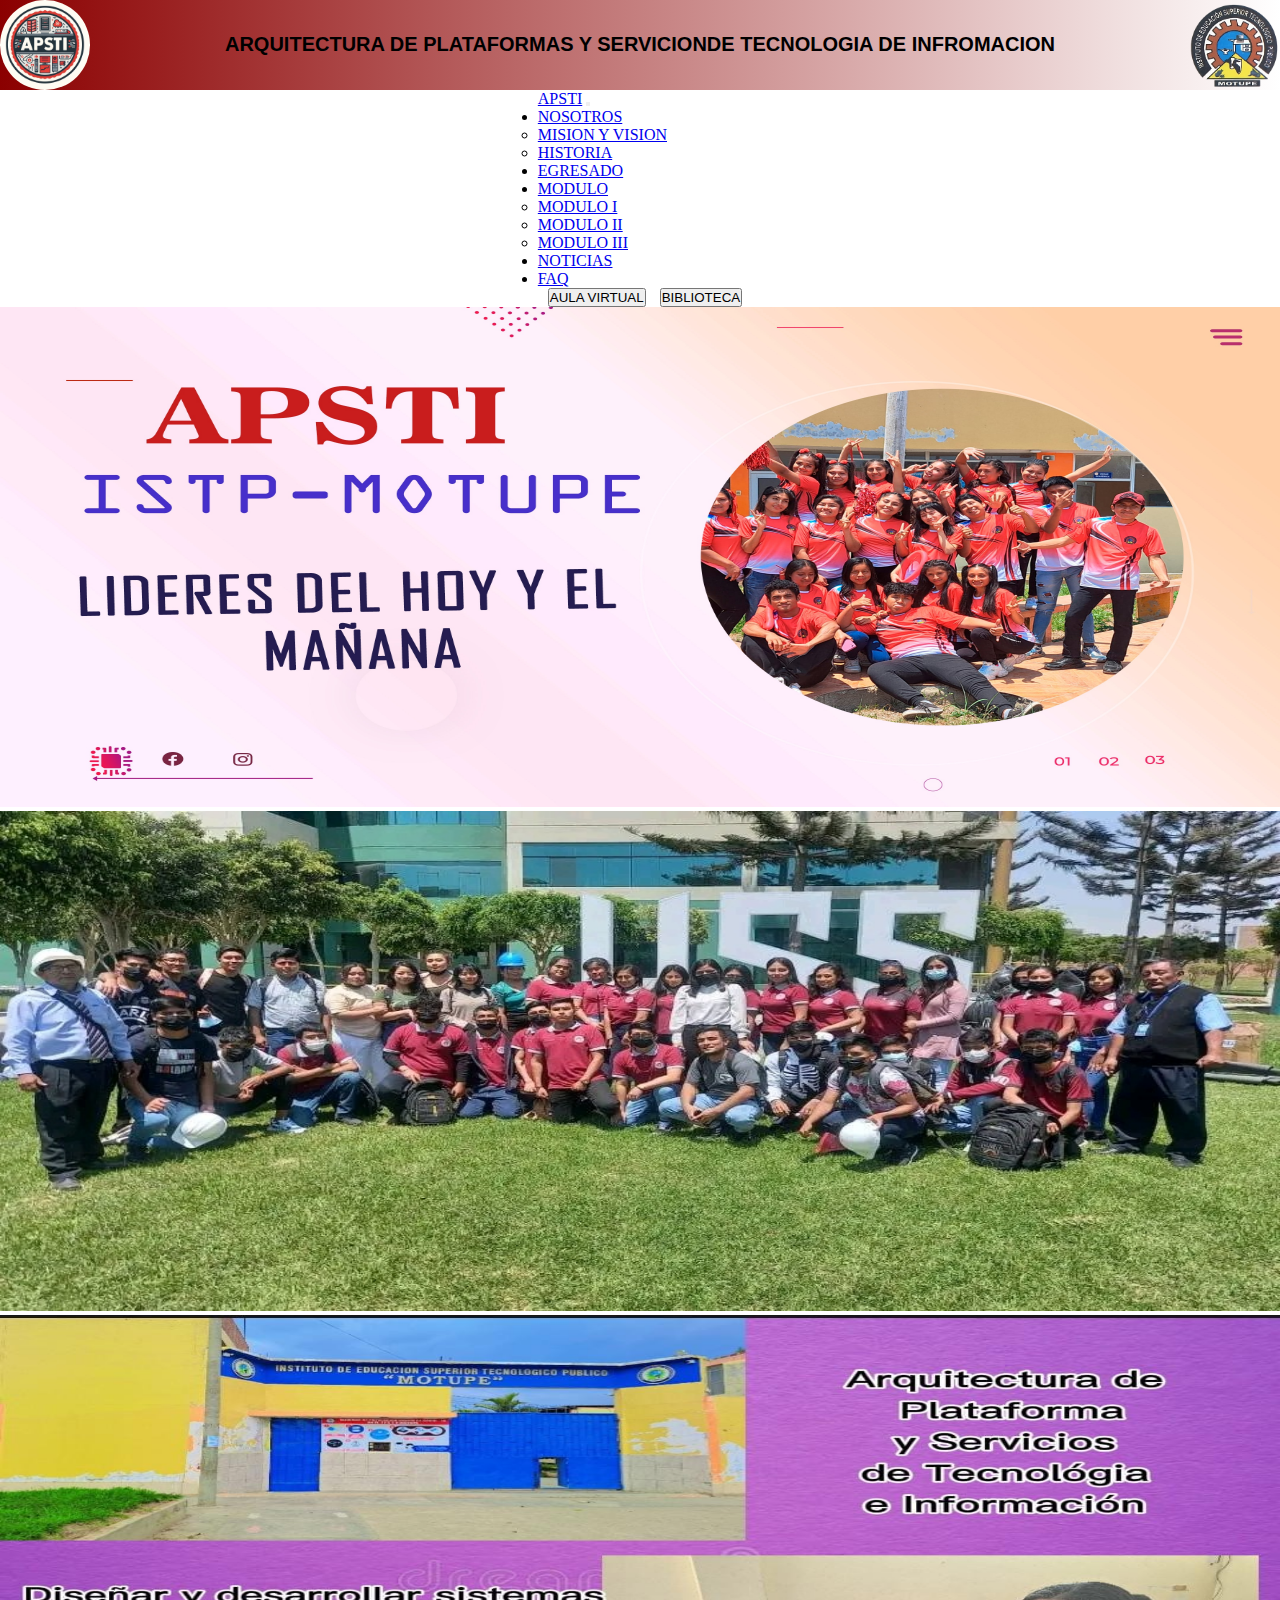
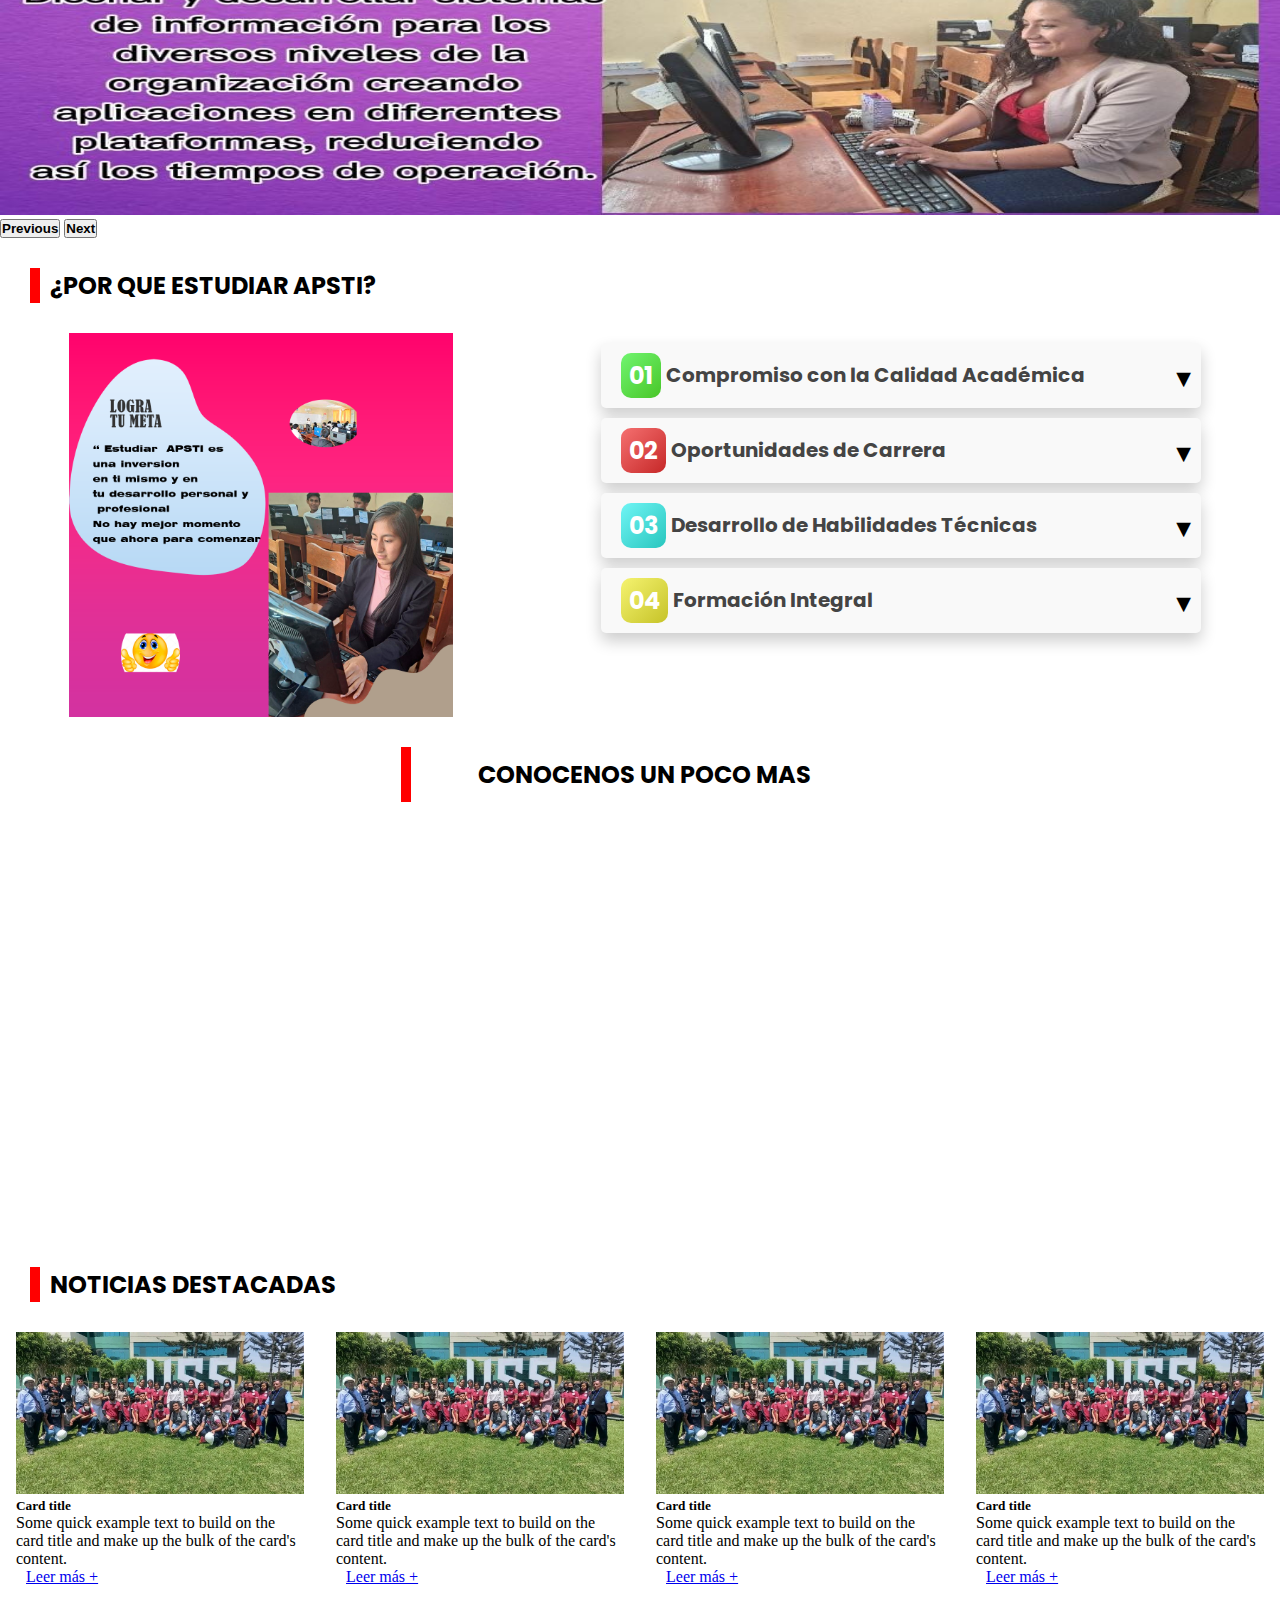
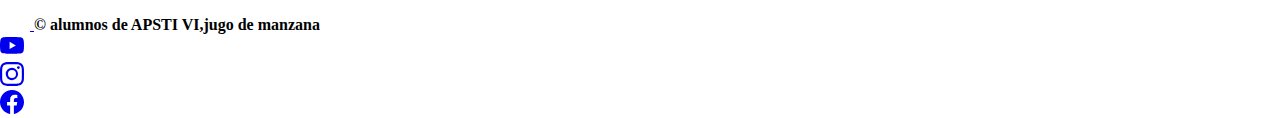
<file: index.html>
<!DOCTYPE html>
<html lang="en">
<head>
    <meta charset="UTF-8">
    <meta name="viewport" content="width=device-width, initial-scale=1.0">
    <link href="https://cdn.jsdelivr.net/npm/bootstrap@5.3.2/dist/css/bootstrap.min.css" rel="stylesheet" 
    integrity="sha384-T3c6CoIi6uLrA9TneNEoa7RxnatzjcDSCmG1MXxSR1GAsXEV/Dwwykc2MPK8M2HN" crossorigin="anonymous">
    <link rel="stylesheet" href="styles.css">
    <link rel="stylesheet" href="cartas1.css">
    <link rel="stylesheet" href="video.css">
    <link rel="stylesheet" href="noticias.css">
    <link rel="icon" href="APSTI ICON.png" type="image/x-icon">
    <title>APSTI-MOTUPE</title>
</head>
<body>
    <header >
        <img class="portada1" src="imagenes/APSTI.jpeg" alt="portada">
        <h1>ARQUITECTURA DE PLATAFORMAS Y SERVICIONDE TECNOLOGIA DE INFROMACION</h1>
        <img class="portada2" src="imagenes/motupe.png" alt="">
    </header>

    <nav class="navbar navbar-expand-lg navbar-light bg-light" aria-label="Eighth navbar example">
      <div class="container">
        <a class="navbar-brand" href="#">APSTI</a>
        <button class="navbar-toggler" type="button" data-bs-toggle="collapse" data-bs-target="#navbarsExample07" aria-controls="navbarsExample07" aria-expanded="false" aria-label="Toggle navigation">
          <span class="navbar-toggler-icon"></span>
        </button>
        
        <div class="collapse navbar-collapse" id="navbarsExample07">
          <ul class="navbar-nav">
            <li class="nav-item dropdown">
              <a class="nav-link dropdown-toggle" href="#" role="button" data-bs-toggle="dropdown" aria-expanded="false">
                NOSOTROS
              </a>
              <ul class="dropdown-menu">
                <li><a class="dropdown-item" href="/quienes somos/somos.html">MISION Y VISION</a></li>
                <li><a class="dropdown-item" href="#">HISTORIA</a></li>
              </ul>
            </li>
            <li class="nav-item">
              <a class="nav-link" href="#">EGRESADO</a>
            </li>
            <li class="nav-item dropdown">
              <a class="nav-link dropdown-toggle" href="#" role="button" data-bs-toggle="dropdown" aria-expanded="false">
                MODULO
              </a>
              <ul class="dropdown-menu">
                <li><a class="dropdown-item" href="#">MODULO I</a></li>
                <li><a class="dropdown-item" href="#">MODULO II</a></li>
                <li><a class="dropdown-item" href="#">MODULO III</a></li>
              </ul>
            </li>
            <li class="nav-item">
              <a class="nav-link" href="#">NOTICIAS</a>
            </li>
            <li class="nav-item">
              <a class="nav-link" href="#">FAQ</a>
            </li>
          </ul>
          <div class="botones">
          <button type="button" class="btn btn-danger btn-sm">AULA VIRTUAL</button>
          <button type="button" class="btn btn-secondary btn-sm">BIBLIOTECA</button>
        </div>
        </div>
      </div>
      
    </nav>
    
    <div id="carouselExampleControlsNoTouching" class="carousel slide" data-bs-touch="false">
        <div class="carousel-inner">
          <div class="carousel-item active">
            <img src="imagenes/barturen.jpeg" class="slider" alt="...">
          </div>
          <div class="carousel-item">
            <img src="imagenes/quienes somos.jpeg" class="slider" alt="...">
          </div>
          <div class="carousel-item">
            <img src="imagenes/portadaq.jpeg" class="slider" alt="...">
          </div>
        </div>
        <button class="carousel-control-prev" type="button" data-bs-target="#carouselExampleControlsNoTouching" data-bs-slide="prev">
          <span class="carousel-control-prev-icon" aria-hidden="true"></span>
          <span class="visually-hidden">Previous</span>
        </button>
        <button class="carousel-control-next" type="button" data-bs-target="#carouselExampleControlsNoTouching" data-bs-slide="next">
          <span class="carousel-control-next-icon" aria-hidden="true"></span>
          <span class="visually-hidden">Next</span>
        </button>
    </div>
    <div class="contenedor-padre">
      <h2 class="APSTI">¿POR QUE ESTUDIAR APSTI?</h2>
      <div class="contenedor">
        <div class="imagenes">
          <img src="imagenes/pagina 1reyes.png" alt="aa"></div>
        <div class="carta">
          <div class="carta1">
            <div class="subconteiner">
            <h2 class="marco">01</h2>
            <p class="dropbtn">Compromiso con la Calidad Académica</p>
          </div>
            <div class="carta1-content">
              <p><span> Laboratorios optimos:</span>Nuestros laboratorios están equipados con tecnología de punta,
                 proporcionando a los estudiantes un entorno práctico para aprender y experimentar.</p>

              <p><span> Infraestructura de alta calidad en las aulas:</span>Las aulas están diseñadas para facilitar un 
                ambiente de aprendizaje interactivo y colaborativo, 
                con todas las comodidades necesarias para el estudio.</p>

              <p><span>Docentes expertos con experiencia en el mundo laboral.</span></p>
            </div>
          </div>
          <div class="carta1">
            <div class="subconteiner">
            <h2 class="marco1">02</h2>
            <p class="dropbtn">Oportunidades de Carrera</p>
          </div>
            <div class="carta1-content">
              <p>Alta demanda de profesionales en TI.</p>
              <p>Amplia gama de oportunidades laborales.</p>
            </div>
          </div>
          <div class="carta1">
            <div class="subconteiner">
            <h2 class="marco2">03</h2>
            <p class="dropbtn">Desarrollo de Habilidades Técnicas</p>
          </div>
            <div class="carta1-content">
              <p><span>APSTI </span> te proporciona un sólido conjunto de habilidades 
                técnicas en áreas como el desarrollo de software, la gestión de bases de datos y la seguridad de la información.</p>
            </div>
          </div>
          <div class="carta1">
            <div class="subconteiner">
            <h2 class="marco3">04</h2>
            <p class="dropbtn">Formación Integral</p>
          </div>
            <div class="carta1-content">
              <p>La carrera de APSTI no solo se centra en el aspecto técnico, sino que también fomenta el desarrollo de habilidades blandas, 
                ética profesional y conocimientos empresariales, preparándote para un mundo laboral diverso y en constante cambio.</p>
            </div>
          </div>
              
        </div>
      </div>
    </div>

    <div class="video">
      <h2 class="sub-video">CONOCENOS UN POCO MAS </h2>
      <iframe width="760" height="415" 
      src="https://www.youtube.com/embed/hducFOEP5FU?si=gRPdNjBbV8Y_9Gum" 
      title="YouTube video player" frameborder="0" allow="accelerometer; autoplay; clipboard-write; encrypted-media; gyroscope; picture-in-picture; web-share" 
      allowfullscreen></iframe>
    </div>

    <div class="noticia">
      <h2 class="APSTI">NOTICIAS DESTACADAS</h2>
      <section class="noticias">
      <div class="card" style="width: 18rem;">
        <img src="imagenes/quienes somos.jpeg" class="card-img-top" alt="...">
        <div class="card-body">
          <h5 class="card-title">Card title</h5>
          <p class="card-text">Some quick example text to build on the card title and make up the bulk of the card's content.</p>
          <a href="#" class="btn btn-danger">Leer más +</a>
        </div>
      </div>
      <div class="card" style="width: 18rem;">
        <img src="imagenes/quienes somos.jpeg" class="card-img-top" alt="...">
        <div class="card-body">
          <h5 class="card-title">Card title</h5>
          <p class="card-text">Some quick example text to build on the card title and make up the bulk of the card's content.</p>
          <a href="#" class="btn btn-danger">Leer más +</a>

        </div>
      </div>
      <div class="card" style="width: 18rem;">
        <img src="imagenes/quienes somos.jpeg" class="card-img-top" alt="...">
        <div class="card-body">
          <h5 class="card-title">Card title</h5>
          <p class="card-text">Some quick example text to build on the card title and make up the bulk of the card's content.</p>
          <a href="#" class="btn btn-danger">Leer más +</a>

        </div>
      </div>
      <div class="card" style="width: 18rem;">
        <img src="imagenes/quienes somos.jpeg" class="card-img-top" alt="...">
        <div class="card-body">
          <h5 class="card-title">Card title</h5>
          <p class="card-text">Some quick example text to build on the card title and make up the bulk of the card's content.</p>
          <a href="#" class="btn btn-danger">Leer más +</a>

        </div>
      </div>
      </section>

      <div class="more-news">
        <a href="#" class="btn btn-danger">Más Noticias</a>
      </div>
    </div>


    <footer class="d-flex flex-wrap justify-content-between align-items-center py-3 my-4 border-top">
      <div class="col-md-4 d-flex align-items-center">
        <a href="/" class="mb-3 me-2 mb-md-0 text-body-secondary text-decoration-none lh-1">
          <svg class="bi" width="30" height="24"><use xlink:href="#bootstrap"/></svg>
        </a>
        <span class="mb-3 mb-md-0 text-body-secondary">&copy; alumnos de APSTI VI,jugo de manzana</span>
      </div>
  
      <ul class="nav col-md-4 justify-content-end list-unstyled d-flex">
        <li class="ms-3"><a class="text-body-secondary" href="#"><svg xmlns="http://www.w3.org/2000/svg" width="24" height="24" fill="currentColor" class="bi bi-youtube" viewBox="0 0 16 16">
          <path d="M8.051 1.999h.089c.822.003 4.987.033 6.11.335a2.01 2.01 0 0 1 1.415 1.42c.101.38.172.883.22 1.402l.01.104.022.26.008.104c.065.914.073 1.77.074 1.957v.075c-.001.194-.01 1.108-.082 2.06l-.008.105-.009.104c-.05.572-.124 1.14-.235 1.558a2.007 2.007 0 0 1-1.415 1.42c-1.16.312-5.569.334-6.18.335h-.142c-.309 0-1.587-.006-2.927-.052l-.17-.006-.087-.004-.171-.007-.171-.007c-1.11-.049-2.167-.128-2.654-.26a2.007 2.007 0 0 1-1.415-1.419c-.111-.417-.185-.986-.235-1.558L.09 9.82l-.008-.104A31.4 31.4 0 0 1 0 7.68v-.123c.002-.215.01-.958.064-1.778l.007-.103.003-.052.008-.104.022-.26.01-.104c.048-.519.119-1.023.22-1.402a2.007 2.007 0 0 1 1.415-1.42c.487-.13 1.544-.21 2.654-.26l.17-.007.172-.006.086-.003.171-.007A99.788 99.788 0 0 1 7.858 2h.193zM6.4 5.209v4.818l4.157-2.408L6.4 5.209z"/>
        </svg></a></li>
        <li class="ms-3"><a class="text-body-secondary" href="#"><svg xmlns="http://www.w3.org/2000/svg" width="24" height="24" fill="currentColor" class="bi bi-instagram" viewBox="0 0 16 16">
          <path d="M8 0C5.829 0 5.556.01 4.703.048 3.85.088 3.269.222 2.76.42a3.917 3.917 0 0 0-1.417.923A3.927 3.927 0 0 0 .42 2.76C.222 3.268.087 3.85.048 4.7.01 5.555 0 5.827 0 8.001c0 2.172.01 2.444.048 3.297.04.852.174 1.433.372 1.942.205.526.478.972.923 1.417.444.445.89.719 1.416.923.51.198 1.09.333 1.942.372C5.555 15.99 5.827 16 8 16s2.444-.01 3.298-.048c.851-.04 1.434-.174 1.943-.372a3.916 3.916 0 0 0 1.416-.923c.445-.445.718-.891.923-1.417.197-.509.332-1.09.372-1.942C15.99 10.445 16 10.173 16 8s-.01-2.445-.048-3.299c-.04-.851-.175-1.433-.372-1.941a3.926 3.926 0 0 0-.923-1.417A3.911 3.911 0 0 0 13.24.42c-.51-.198-1.092-.333-1.943-.372C10.443.01 10.172 0 7.998 0h.003zm-.717 1.442h.718c2.136 0 2.389.007 3.232.046.78.035 1.204.166 1.486.275.373.145.64.319.92.599.28.28.453.546.598.92.11.281.24.705.275 1.485.039.843.047 1.096.047 3.231s-.008 2.389-.047 3.232c-.035.78-.166 1.203-.275 1.485a2.47 2.47 0 0 1-.599.919c-.28.28-.546.453-.92.598-.28.11-.704.24-1.485.276-.843.038-1.096.047-3.232.047s-2.39-.009-3.233-.047c-.78-.036-1.203-.166-1.485-.276a2.478 2.478 0 0 1-.92-.598 2.48 2.48 0 0 1-.6-.92c-.109-.281-.24-.705-.275-1.485-.038-.843-.046-1.096-.046-3.233 0-2.136.008-2.388.046-3.231.036-.78.166-1.204.276-1.486.145-.373.319-.64.599-.92.28-.28.546-.453.92-.598.282-.11.705-.24 1.485-.276.738-.034 1.024-.044 2.515-.045v.002zm4.988 1.328a.96.96 0 1 0 0 1.92.96.96 0 0 0 0-1.92zm-4.27 1.122a4.109 4.109 0 1 0 0 8.217 4.109 4.109 0 0 0 0-8.217zm0 1.441a2.667 2.667 0 1 1 0 5.334 2.667 2.667 0 0 1 0-5.334z"/>
        </svg></a></li>
        <li class="ms-3"><a class="text-body-secondary" href="#"><svg xmlns="http://www.w3.org/2000/svg" width="24" height="24" fill="currentColor" class="bi bi-facebook" viewBox="0 0 16 16">
          <path d="M16 8.049c0-4.446-3.582-8.05-8-8.05C3.58 0-.002 3.603-.002 8.05c0 4.017 2.926 7.347 6.75 7.951v-5.625h-2.03V8.05H6.75V6.275c0-2.017 1.195-3.131 3.022-3.131.876 0 1.791.157 1.791.157v1.98h-1.009c-.993 0-1.303.621-1.303 1.258v1.51h2.218l-.354 2.326H9.25V16c3.824-.604 6.75-3.934 6.75-7.951z"/>
        </svg></a></li>
      </ul>
    </footer>
      
    
    
      <script src="cartas1.js"></script>
    <script src="https://cdn.jsdelivr.net/npm/bootstrap@5.3.2/dist/js/bootstrap.bundle.min.js" 
    integrity="sha384-C6RzsynM9kWDrMNeT87bh95OGNyZPhcTNXj1NW7RuBCsyN/o0jlpcV8Qyq46cDfL" crossorigin="anonymous"></script>
</body>
</html>
</file>
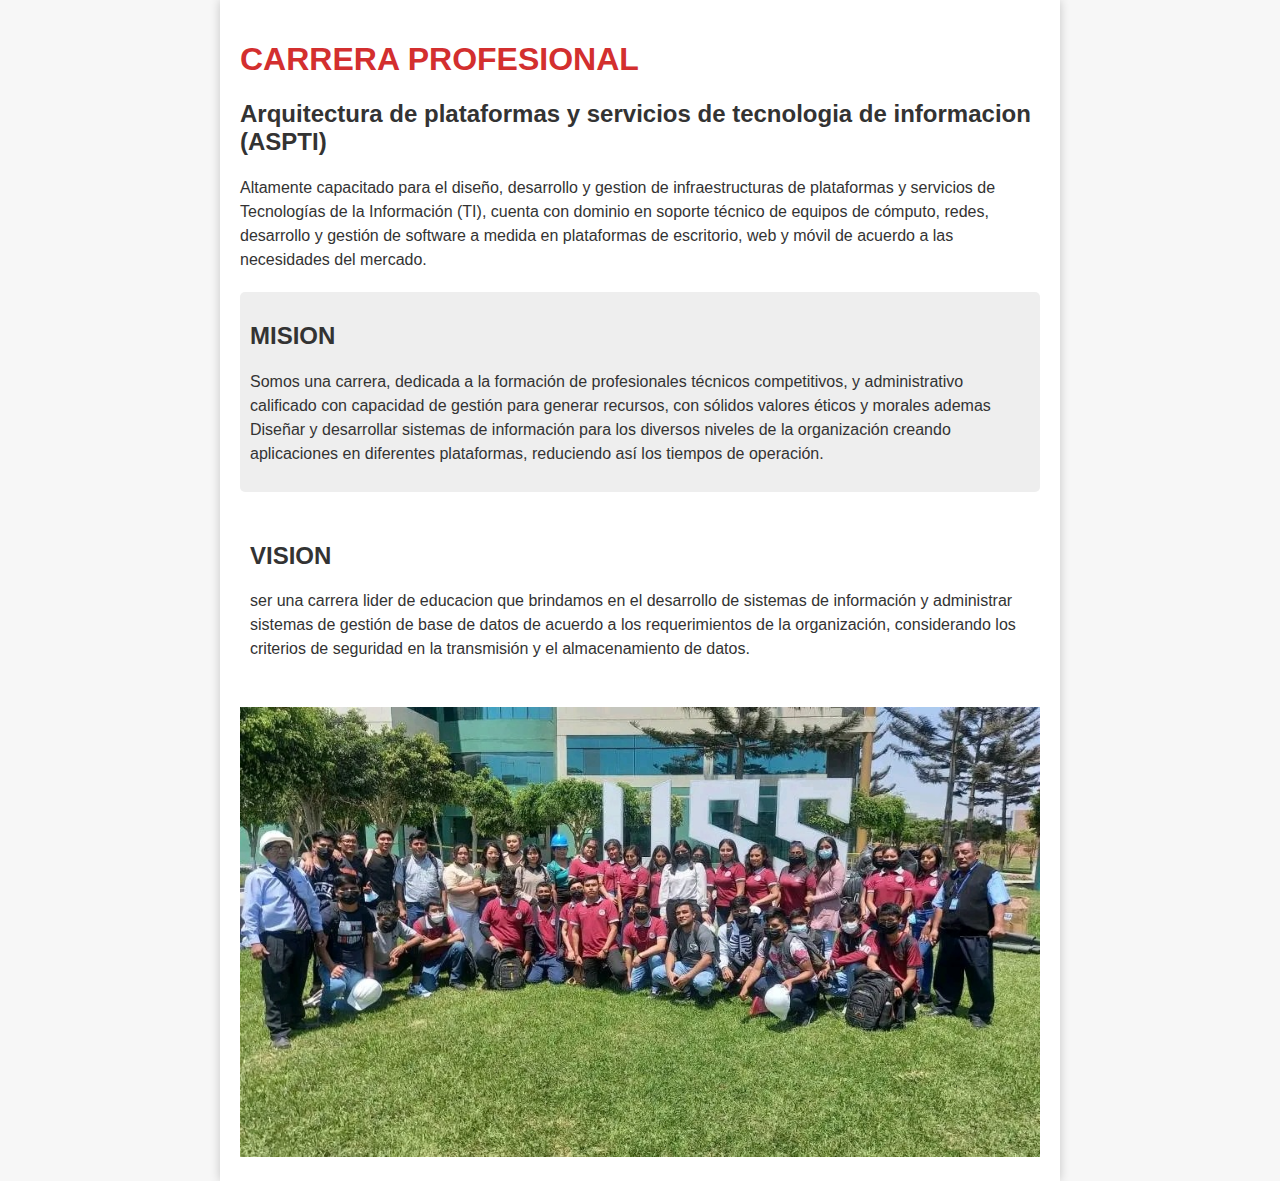
<file: quienes somos/somos.html>
<!DOCTYPE html>
<html lang="en">
<head>
    <meta charset="UTF-8">
    <meta name="viewport" content="width=device-width, initial-scale=1.0">
    <link rel="stylesheet" href="stilos.css">
    <title>Document</title>
</head>
<body>
    <section>
        <h1>CARRERA PROFESIONAL</h1>
        <div>
            <div class="carrera">
        <h2>Arquitectura de plataformas y servicios de tecnologia de informacion (ASPTI) </h2>
        <p> Altamente  capacitado para el diseño, desarrollo  y gestion de infraestructuras de 
            plataformas y servicios de Tecnologías de la Información (TI), cuenta con dominio en soporte
             técnico de equipos de cómputo, redes, desarrollo y gestión de software a medida en plataformas
             de escritorio, web y móvil de acuerdo a las necesidades del mercado.
        </P>   
            </div>
            
            <div class="notas">
        <h2>MISION</h2>
        <p>
            Somos una carrera, dedicada a la formación de profesionales técnicos competitivos,
        y administrativo calificado con capacidad de gestión para generar recursos, 
        con sólidos valores éticos y morales ademas
        Diseñar y desarrollar sistemas de información para los diversos niveles de la organización 
        creando aplicaciones en diferentes plataformas, reduciendo así los tiempos de operación.
        </p>
           </div>

           <div class="nota">
    <h2> VISION</h2>
    <p>
         ser una carrera lider de educacion que brindamos en el desarrollo de sistemas 
         de información y administrar sistemas de 
         gestión de base de datos de acuerdo a los requerimientos de la organización, 
         considerando los criterios de seguridad en la transmisión y el almacenamiento de datos.
        
     </p>
    
    </div>
    </div>
    <div class="img">
         <img class="img-1" src="/imagenes/quienes somos.jpeg">
    </div>
    
    
    </section>
    </body>
</html>
</file>
<file: styles.css>
*{
    margin: 0px;
    padding: 0px;
    box-sizing: border-box;
}

header{
    background: linear-gradient(90deg, #8B0000,white);
    display: flex;
    justify-content: space-between;
    align-items: center;
}
h1{
    font-family: Arial, Helvetica, sans-serif;
    text-align: center;
    font-size: 20px;
    font-weight: bold;
}
.portada1{
    width: 7%;
    border-radius: 50%;
}
.portada2{
    width: 7%;
}
.navbar{
    display: flex;
    justify-content: space-around;
}
.slider{
    width: 100%;
    height: 500px;
}
.btn{
    margin-left: 10px;
}
.collapse{
    justify-content: space-between;
}
</file>
<file: cartas1.css>
@import "https://fonts.googleapis.com/css2?family=Poppins:wght@200;300;400;500;600;700;800;900&display=swap";
* {
  margin: 0;
  padding: 0;
  box-sizing: border-box;
}
.contenedor-padre{
  margin-top: 30px;
}
.APSTI{
  margin-left: 30px;
  margin-bottom: 30px;
  border-left: 10px solid red;
  padding-left: 10px;
  max-width: 520px;
  font-family: "Poppins", sans-serif;
  font-weight: bold;
}
.contenedor{
  display: flex;
  justify-content: space-around;
  height: 30%;
}
.imagenes{
  width: 30%;
  height: 100%;
  display: flex;
}
img{
  width: 100%;
}
img:hover{
  cursor: pointer;
  opacity: 0.8;
}


.marco{
  background: linear-gradient(135deg, #70f570 , #49c628 );
  border-radius: 10px;
  padding: 5px 8px 5px 8px ;
  margin-right: 5px;
  color:white;
}
.marco1{
  color:white;
  background: linear-gradient(135deg, #f57070 , #c62828);
  border-radius: 10px;
  padding: 5px 8px 5px 8px ;
  margin-right: 5px;
}
.marco2{
  color:white;
  background: linear-gradient(135deg, #70f5f5 , #28c6be );
  border-radius: 10px;
  padding: 5px 8px 5px 8px ;
  margin-right: 5px;
}
.marco3{
  color:white;
  background: linear-gradient(135deg, #f5f370 , #c6c328 );
  border-radius: 10px;
  padding: 5px 8px 5px 8px ;
  margin-right: 5px;
}
.dropbtn{
  font-size: 20px;
  font-weight: bold;
  color: rgb(68, 68, 68);
}
.subconteiner{
  display: flex;
  align-items: center;
}
.carta1 {
    position: relative;
    display: block;
    cursor: pointer;
    margin: 10px;
    border: 1px;
    border-radius: 5px;
    padding: 10px 10px 10px 20px;
    width: 600px;
    background-color: #f9f9f9;
    box-shadow: 0px 8px 16px 0px rgba(0,0,0,0.2);
    font-family: "Poppins", sans-serif;
  }
  span{
    font-weight: bold;
  }
  .carta1-content {
    display: none;
    min-width: 160px;
    z-index: 1;
    padding: 12px 16px;
    border-radius: 4px;
    transition: all 0.5s ease; /* Cambia la duración a tu preferencia */
    transform: scaleY(); /* Inicialmente, el contenido está colapsado */
    transform-origin: top; /* El contenido se expande desde la parte superior */
    font-size: 15px;
}

  
  .carta1.active .carta1-content {
    display: block;
    transform: scaleY(1); /* Cuando está activo, el contenido se expande */
  }
  
  .carta1.active .dropbtn:after {
    content: ' ▲';
  }
  
  .carta1 .dropbtn:after {
    font-size: 25px;
    position: absolute;
    left: auto;
    right: 5px;
    color: rgb(0, 0, 0);
    content: ' ▼';
  }
  
  .carta1-content p {
    margin: 0;
    padding: 0;
  }
  
  .carta1-content p:before {
    content: '✔ ';
  }


  @media only screen and (max-width: 768px) {
    .contenedor {
      flex-direction: column;
      align-items: center;
    }
    
    .imagenes {
      width: 100%;
    }
  
    .carta1 {
      width: 90%;
      max-width: 500px;
      margin: 10px 0;
    }
    
    .carta1 .dropbtn:after {
      right: 10px;
    }
    
    .APSTI {
      margin-left: 10px;
      max-width: 90%;
    }
  }
</file>
<file: video.css>
@import "https://fonts.googleapis.com/css2?family=Poppins:wght@200;300;400;500;600;700;800;900&display=swap";

.video{
    display: grid;
    justify-content: center;
    margin-top: 30px;
}
.sub-video{
    width: 63%;
    margin: auto;
    text-align: center;
    padding: 10px;
    font-family: "Poppins", sans-serif;
    font-weight: bold;
    border-left: 10px solid rgb(255, 0, 0);
}
iframe{
    margin-top: 20px;
    margin-bottom: 30px;
}

/* Estilos base para dispositivos móviles */
@media only screen and (max-width: 768px) {
    .sub-video {
      width: 90%;
      margin: auto;
      text-align: center;
      padding: 10px;
      font-family: "Poppins", sans-serif;
      font-weight: bold;
      border-left: none;
    }
    
    .video {
      margin-top: 20px;
    }
    
    iframe {
      margin-top: 10px;
      margin-bottom: 20px;
      width: 100%;
    }
  }
</file>
<file: noticias.css>
.noticias {
    display: flex;
    justify-content: space-around;
    flex-wrap: wrap;
  }
  
  .card {
    width: 18rem;
    margin-bottom: 20px;
  }
  
  /* Estilos para dispositivos móviles */
  @media only screen and (max-width: 768px) {
    .card {
      flex: 0 0 45%;
    }
  
    .more-news {
      display: block; /* Mostrar el botón en dispositivos móviles */
      text-align: center;
    }
  }
  
  /* Ocultar el botón en dispositivos más grandes */
  @media only screen and (min-width: 769px) {
    .more-news {
      display: none;
    }
  }
</file>
<file: quienes somos/stilos.css>
/* Estilos generales */
body {
    font-family: Arial, sans-serif;
    margin: 0;
    padding: 0;
    background-color: #f7f7f7;
    color: #333;
}

section {
    max-width: 800px;
    margin: 0 auto;
    padding: 20px;
    background-color: #fff;
    box-shadow: 0px 0px 10px rgba(0, 0, 0, 0.2);
}

h1 {
    color: #d32f2f; /* Rojo oscuro */
}

/* Estilos para la carrera */
.carrera {
    margin-bottom: 20px;
}

h2 {
    color: #333; /* Gris oscuro */
}

/* Estilos para las notas */
.notas {
    background-color: #eee; /* Gris claro */
    padding: 10px;
    border-radius: 5px;
    margin-bottom: 20px;
}

/* Estilos para la imagen */
.img {
    text-align: center;
    margin-top: 20px;
}

.img-1 {
    max-width: 100%;
    height: auto;
}

/* Estilos para la misión y la visión */
.nota {
    background-color: #fff;
    padding: 10px;
    border-radius: 5px;
    margin-bottom: 20px;
}

/* Estilos para los párrafos */
p {
    line-height: 1.5;
}
</file>
